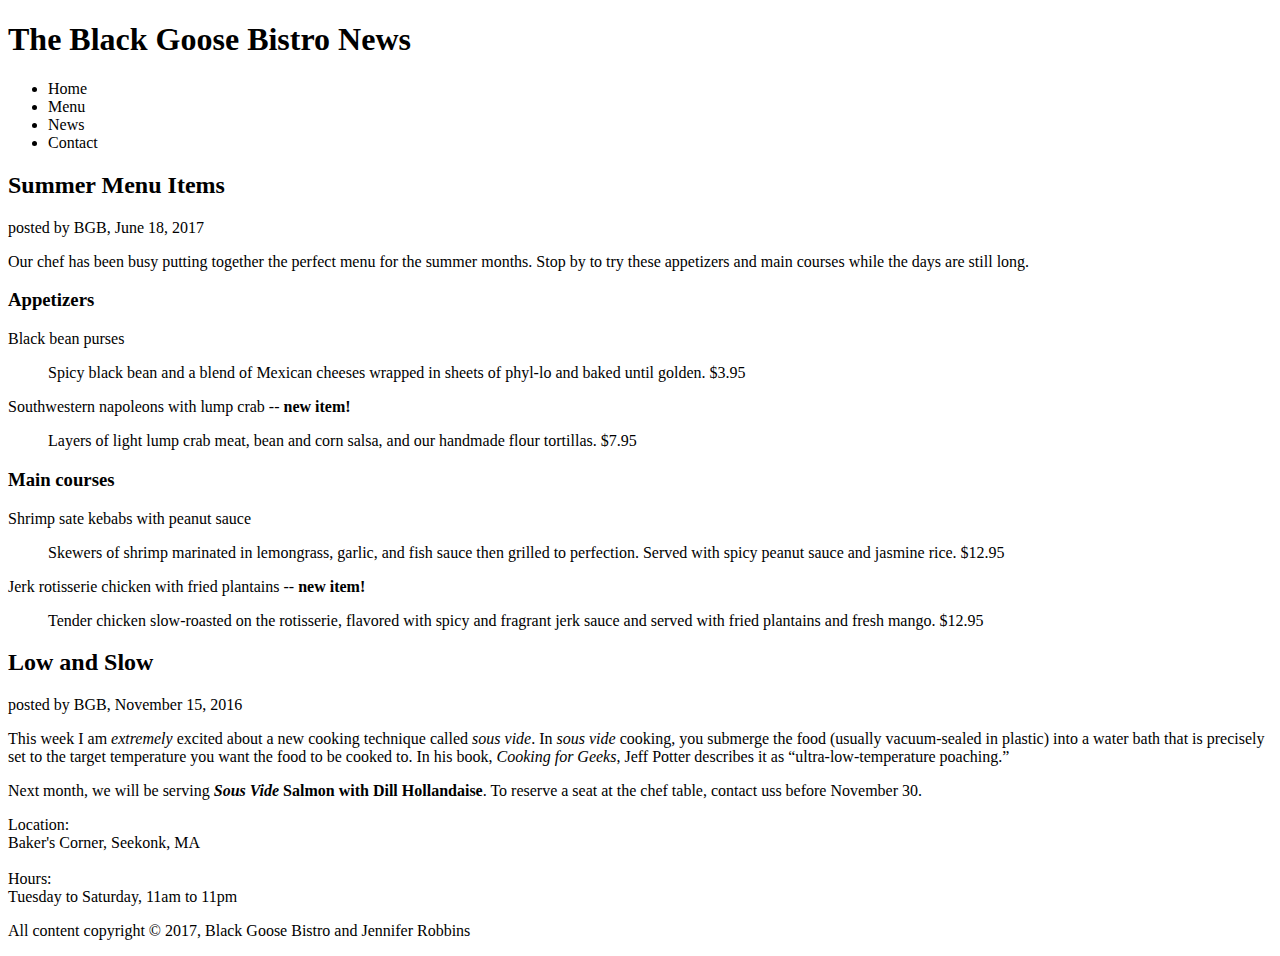
<file: NOMOR 2/index.html>
<!DOCTYPE html>
<html lang="en">

<head>
    <meta charset="UTF-8">
    <meta http-equiv="X-UA-Compatible" content="IE=edge">
    <meta name="viewport" content="width=device-width, initial-scale=1.0">
    <link rel="stylesheet" href="style.css">
    <title>The Black Goose Bistro News</title>
</head>

<body>
    <h1>The Black Goose Bistro News</h1>

    <ul>
        <li>Home</li>
        <li>Menu</li>
        <li>News</li>
        <li>Contact</li>
    </ul>

    <article>
        <h2>Summer Menu Items</h2>
        <p>posted by BGB, June 18, 2017</p>
        <p>Our chef has been busy putting together the perfect menu for the summer months. Stop by to try these
            appetizers and main courses while the days are still long.</p>

        <section id="appetizers">
            <h3>Appetizers</h3>
            <p>Black bean purses</p>
            <p class="price">Spicy black bean and a blend of Mexican cheeses wrapped in sheets of phyl-lo and baked
                until golden. $3.95</p>
            <p>Southwestern napoleons with lump crab -- <strong class="newitem">new item!</strong></p>
            <p class="price">Layers of light lump crab meat, bean and corn salsa, and our handmade flour tortillas.
                $7.95</p>
        </section>

        <section id="maincourses">
            <h3>Main courses</h3>
            <p>Shrimp sate kebabs with peanut sauce</p>
            <p class="price">Skewers of shrimp marinated in lemongrass, garlic, and fish sauce then grilled to
                perfection. Served with spicy peanut sauce and jasmine rice. $12.95</p>
            <p>Jerk rotisserie chicken with fried plantains -- <strong>new item!</strong></p>
            <p class="price">Tender chicken slow-roasted on the rotisserie, flavored with spicy and fragrant jerk sauce
                and served with fried plantains and fresh mango. $12.95</p>
        </section>
    </article>

    <article>
        <h2>Low and Slow</h2>
        <p>posted by BGB, November 15, 2016</p>
        <p>This week I am <em>extremely</em> excited about a new cooking technique called <dfn><i>sous vide</i></dfn>.
            In <i>sous vide</i> cooking, you submerge the food (usually vacuum-sealed in plastic) into a water bath that
            is precisely set to the target temperature you want the food to be cooked to. In his book, <cite>Cooking for
                Geeks</cite>, Jeff Potter describes it as <q>ultra-low-temperature poaching.</q></p>
        <p>Next month, we will be serving <b><i>Sous Vide</i> Salmon with Dill Hollandaise</b>. To reserve a seat at the
            chef table, contact uss before <time datetime="20161130">November 30</time>.</p>
    </article>

    <footer>
        <div class="about">
            <label for="Location">Location: <br>Baker's Corner, Seekonk, MA</label>

            <label for="Hours"><br><br>Hours: <br>Tuesday to Saturday, 11am to 11pm</label>
        </div>

        <p>All content copyright &copy; 2017, Black Goose Bistro and Jennifer Robbins</p>

    </footer>


</body>

</html>
</file>
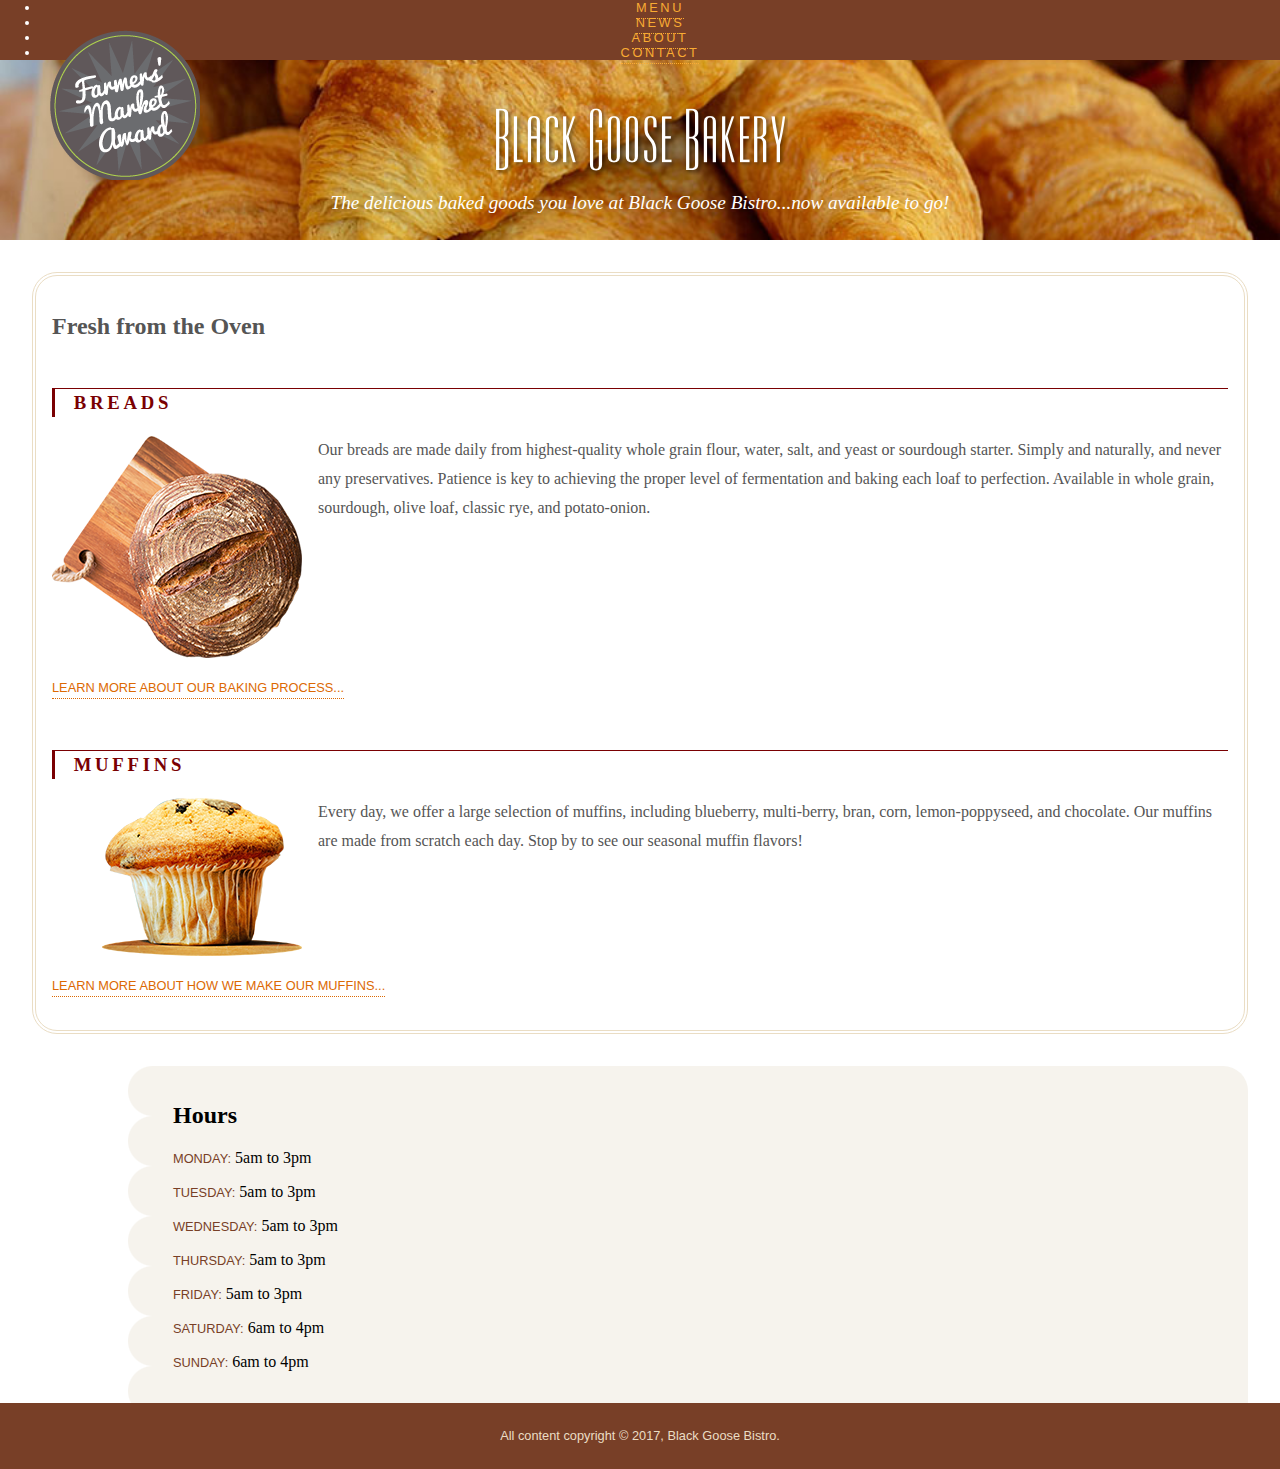
<file: NOMOR 6/index.html>
<!DOCTYPE html>
<html lang="en">
  <head>
    <meta charset="UTF-8" />
    <meta http-equiv="X-UA-Compatible" content="IE=edge" />
    <meta name="viewport" content="width=device-width, initial-scale=1.0" />
    <title>Studi Kasus 6</title>
    <link rel="stylesheet" type="text/css" href="style.css" />
  </head>
  <body>
    <header>
      <nav>
        <ul>
          <li><a href="">Menu</a></li>
          <li><a href="">News</a></li>
          <li><a href="">About</a></li>
          <li><a href="">Contact</a></li>
        </ul>
      </nav>
      <h1><img src="img/bgb_logo.png" alt="Black Goose Bakery" /></h1>
      <p>
        The delicious baked goods you love at Black Goose Bistro...now available
        to go!
      </p>
    </header>

    <main>
      <h2>Fresh from the Oven</h2>
      <h3>Breads</h3>
      <p>
        <img src="img/bread.png" alt="round loaf of bread on cutting board" />
        Our breads are made daily from highest-quality whole grain flour, water,
        salt, and yeast or sourdough starter. Simply and naturally, and never
        any preservatives. Patience is key to achieving the proper level of
        fermentation and baking each loaf to perfection. Available in whole
        grain, sourdough, olive loaf, classic rye, and potato-onion.
      </p>
      <p class="more"><a href="">Learn more about our baking process...</a></p>

      <h3>Muffins</h3>
      <p>
        <img src="img/muffin.png" alt="one chocolate chip muffin" /> Every day,
        we offer a large selection of muffins, including blueberry, multi-berry,
        bran, corn, lemon-poppyseed, and chocolate. Our muffins are made from
        scratch each day. Stop by to see our seasonal muffin flavors!
      </p>
      <p class="more">
        <a href="">Learn more about how we make our muffins...</a>
      </p>
    </main>

    <aside>
      <h2>Hours</h2>
      <p><span class="day">Monday:</span> 5am to 3pm</p>
      <p><span class="day">Tuesday:</span> 5am to 3pm</p>
      <p><span class="day">Wednesday:</span> 5am to 3pm</p>
      <p><span class="day">Thursday:</span> 5am to 3pm</p>
      <p><span class="day">Friday:</span> 5am to 3pm</p>
      <p><span class="day">Saturday:</span> 6am to 4pm</p>
      <p><span class="day">Sunday:</span> 6am to 4pm</p>
    </aside>

    <footer>
      <p>All content copyright &copy; 2017, Black Goose Bistro.</p>
      <div id="award">
        <img
          src="img/award.png"
          alt="Farmers' Market
    Award"
        />
      </div>
    </footer>
  </body>
</html>
</file>
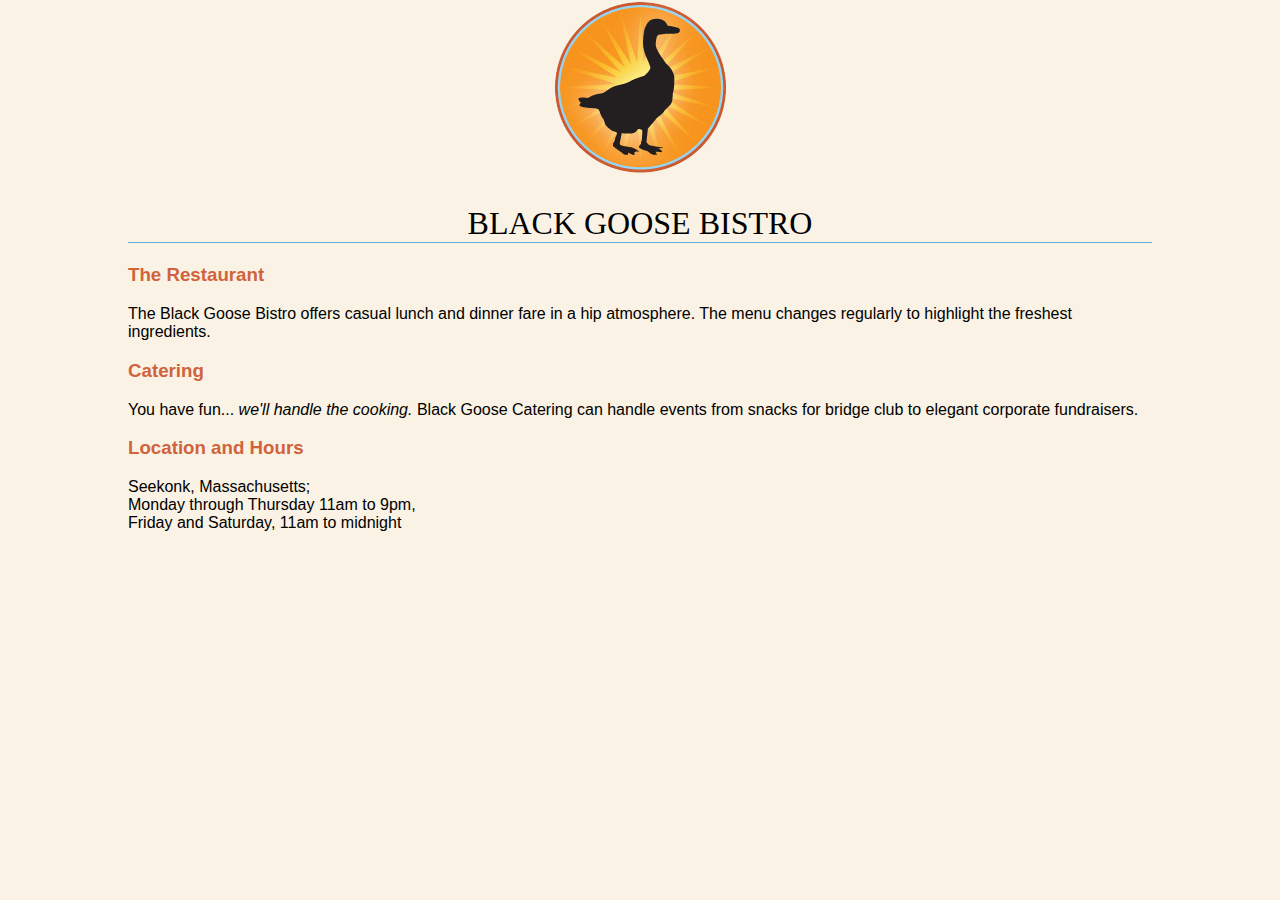
<file: NOMOR 1/bistro.html>
<!DOCTYPE html>
<html lang="en-US">
<head>
	<meta charset="UTF-8">
	<title>GOOSE BISTRO</title>
	<link rel="stylesheet" type="text/css" href="bistro.css">
</head>

<body>
	<div id="apaaja">
		<header>
			<img src="blackgoose.png" style="display: block;margin: auto;" alt="blackGoose">
			<h1 style="color: black">BLACK GOOSE BISTRO</h1>
		</header>
		<section>
			<h3 class=headAll>The Restaurant</h3>
			<p>The Black Goose Bistro offers casual lunch and dinner fare in a hip atmosphere. The menu changes regularly to highlight the freshest ingredients.</p>

			<h3 class=headAll>Catering</h3>
			<p>You have fun... <i>we'll handle the cooking.</i> Black Goose Catering can handle events from snacks for bridge club to elegant corporate fundraisers.</p>

			<h3 class=headAll>Location and Hours</h3>
			<span>Seekonk, Massachusetts; <br> 
			Monday through Thursday 11am to 9pm, <br> 
			Friday and Saturday, 11am to midnight</span>
		</section>
	</div>
</body>
</html>
</file>
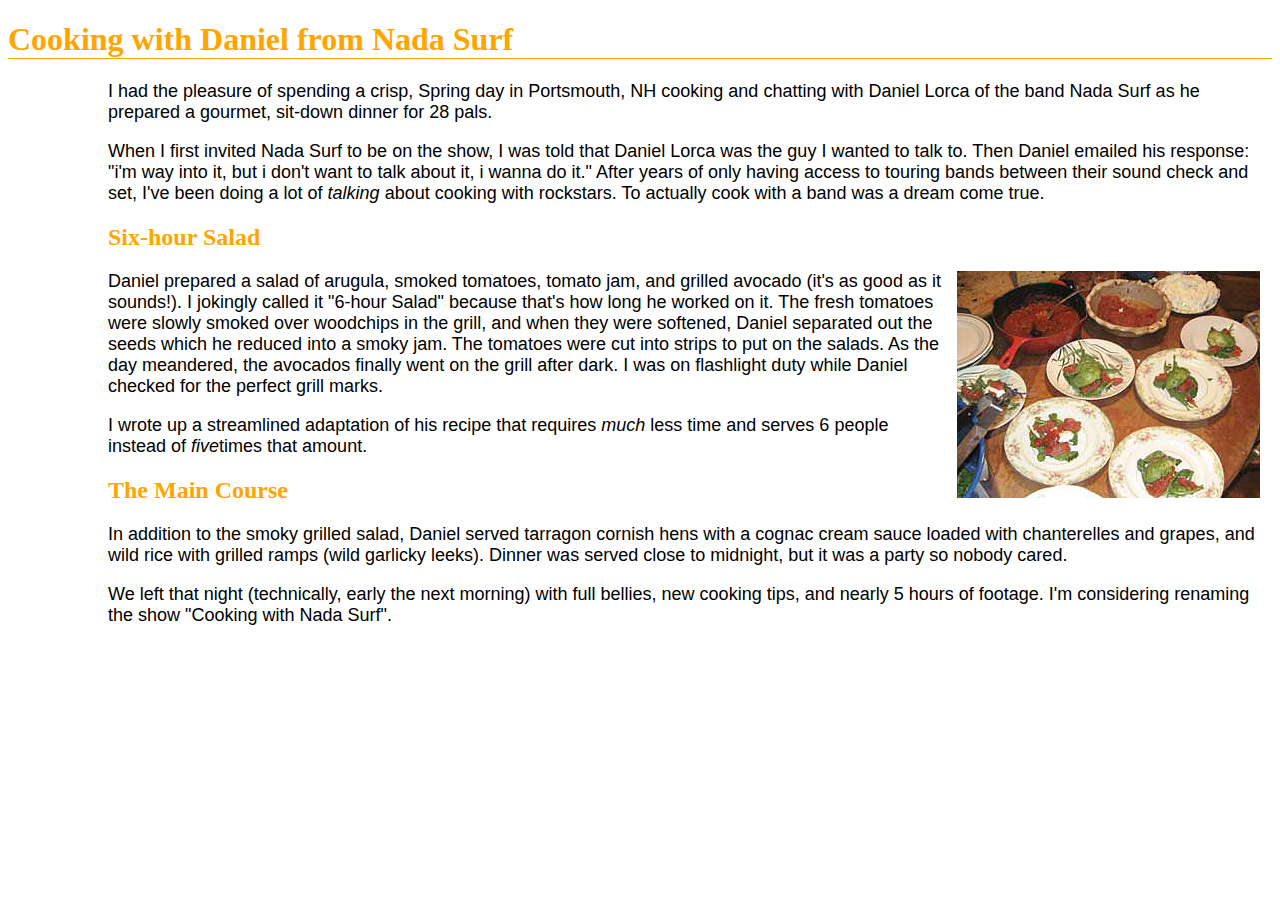
<file: NOMOR 4/cooking.html>
<!doctype html>
<html>
    <head>
        <meta charset="UTF-8">
    <title>Cooking with Nada Surf</title>
    <style>
    h1 {
    color: orange;
    border-bottom: 1px solid orange;
    }

    h2 {
    color: orange;
    margin-left: 100px;
    }
    
    p {
    font-size: large;
    font-family: sans-serif;
    margin-left: 100px;
    }

    img {
    float: right;
    margin: 0 12px;
    }
    </style>
</head>

    <body>
        <h1>Cooking with Daniel from Nada Surf</h1>

        <p>I had the pleasure of spending a crisp, Spring day in Portsmouth, NH cooking and chatting with Daniel Lorca of the band Nada Surf as he prepared a gourmet, sit-down dinner for 28 pals.</p>

        <p>When I first invited Nada Surf to be on the show, I was told that Daniel Lorca was the guy I wanted to talk to. Then Daniel emailed his response: "i'm way into it, but i don't want to talk about it, i wanna do it." After years of only having access to touring bands between their sound check and set, I've been doing a lot of <em>talking</em> about cooking with rockstars. To actually cook with a band was a dream come true.</p>

        <h2>Six-hour Salad</h2>

        <p><img src="salads.jpg" alt="Smoked tomato salads on plates"></p>

        <p>Daniel prepared a salad of arugula, smoked tomatoes, tomato jam, and grilled avocado (it's as good as it sounds!). I jokingly called it "6-hour Salad" because that's how long he worked on it. The fresh tomatoes were slowly smoked over woodchips in the grill, and when they were softened, Daniel separated out the seeds which he reduced into a smoky jam. The tomatoes were cut into strips to put on the salads. As the day meandered, the avocados finally went on the grill after dark. I was on flashlight duty while Daniel checked for the perfect grill marks.</p>

        <p>I wrote up a streamlined adaptation of his recipe that requires <em>much</em> less time and serves 6 people instead of <em>five</em>times that amount.</p>


        <h2>The Main Course</h2>

        <p>In addition to the smoky grilled salad, Daniel served tarragon cornish hens with a cognac cream sauce loaded with chanterelles and grapes, and wild rice with grilled ramps (wild garlicky leeks). Dinner was served close to midnight, but it was a party so nobody cared.</p>

        <p>We left that night (technically, early the next morning) with full bellies, new cooking tips, and nearly 5 hours of footage. I'm considering renaming the show "Cooking with Nada Surf". </p>


    </body>
</html>
</file>
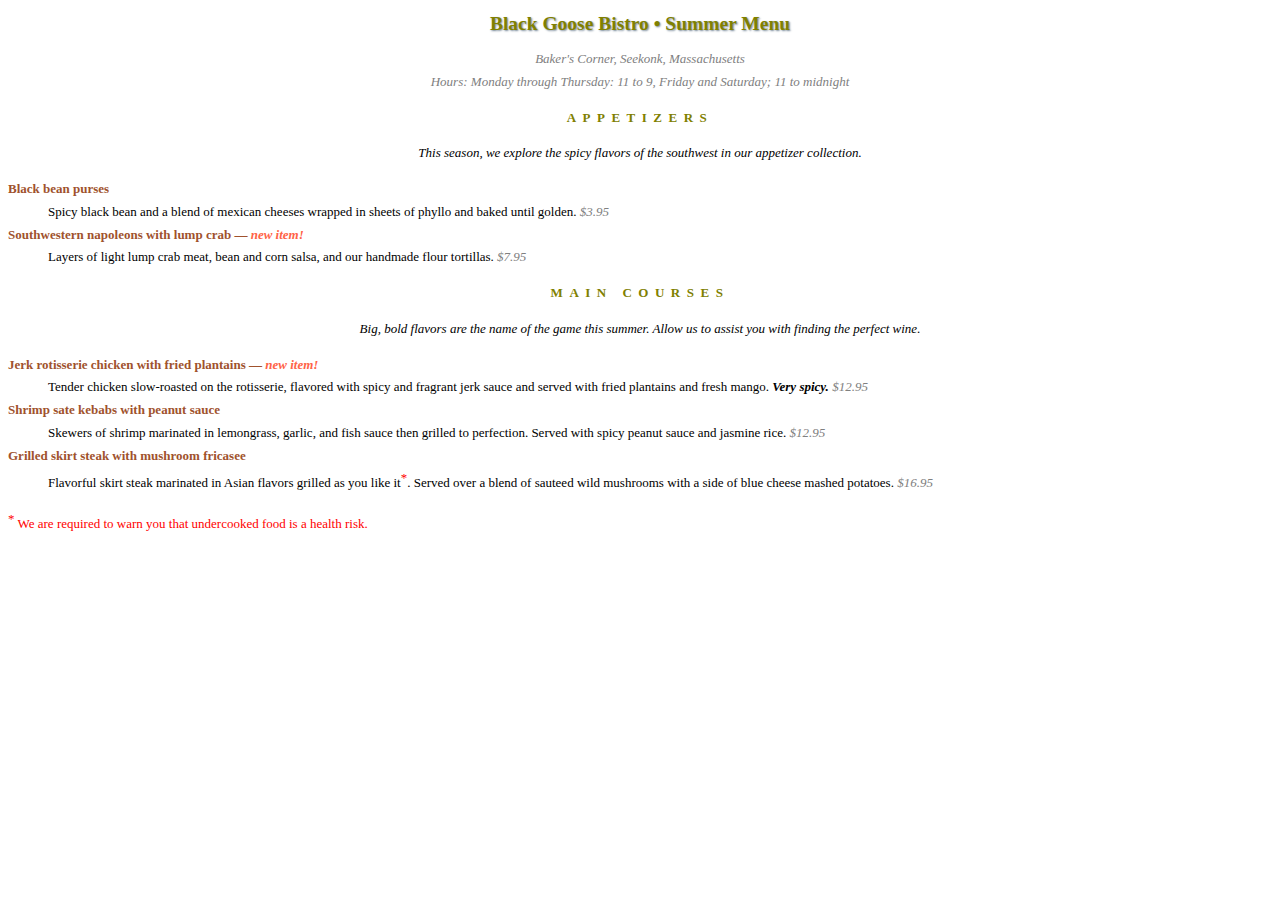
<file: NOMOR 5/indexx.html>
<!DOCTYPE html>
<html lang="en">
  <head>
    <meta charset="UTF-8" />
    <meta http-equiv="X-UA-Compatible" content="IE=edge" />
    <meta name="viewport" content="width=device-width, initial-scale=1.0" />
    <title>Studi Kasus 5</title>
    <link
      href="http://fonts.googleapis.com/css?family=Marko+One"
      rel="stylesheet"
    />
    <link rel="stylesheet" type="text/css" href="style.css" />
  </head>
  <body>
    <div id="info">
      <h1>Black Goose Bistro &bull; Summer Menu</h1>

      <p>
        Baker's Corner, Seekonk, Massachusetts<br />
        <span class="label">Hours: Monday through Thursday:</span> 11 to 9,
        <span class="label">Friday and Saturday;</span> 11 to midnight
      </p>
    </div>

    <div id="appetizers">
      <h2>Appetizers</h2>
      <p>
        This season, we explore the spicy flavors of the southwest in our
        appetizer collection.
      </p>

      <dl>
        <dt>Black bean purses</dt>
        <dd>
          Spicy black bean and a blend of mexican cheeses wrapped in sheets of
          phyllo and baked until golden. <span class="price">$3.95</span>
        </dd>

        <dt class="newitem">
          Southwestern napoleons with lump crab &mdash;
          <strong>new item!</strong>
        </dt>
        <dd>
          Layers of light lump crab meat, bean and corn salsa, and our handmade
          flour tortillas. <span class="price">$7.95</span>
        </dd>
      </dl>
    </div>

    <div id="entrees">
      <h2>Main courses</h2>
      <p>
        Big, bold flavors are the name of the game this summer. Allow us to
        assist you with finding the perfect wine.
      </p>

      <dl>
        <dt class="newitem">
          Jerk rotisserie chicken with fried plantains &mdash;
          <strong>new item!</strong>
        </dt>
        <dd>
          Tender chicken slow-roasted on the rotisserie, flavored with spicy and
          fragrant jerk sauce and served with fried plantains and fresh mango.
          <strong>Very spicy.</strong> <span class="price">$12.95</span>
        </dd>

        <dt>Shrimp sate kebabs with peanut sauce</dt>
        <dd>
          Skewers of shrimp marinated in lemongrass, garlic, and fish sauce then
          grilled to perfection. Served with spicy peanut sauce and jasmine
          rice. <span class="price">$12.95</span>
        </dd>

        <dt>Grilled skirt steak with mushroom fricasee</dt>
        <dd>
          Flavorful skirt steak marinated in Asian flavors grilled as you like
          it<sup>*</sup>. Served over a blend of sauteed wild mushrooms with a
          side of blue cheese mashed potatoes. <span class="price">$16.95</span>
        </dd>
      </dl>
    </div>

    <p class="warning">
      <sup>*</sup> We are required to warn you that undercooked food is a health
      risk.
    </p>
  </body>
</html>
</file>
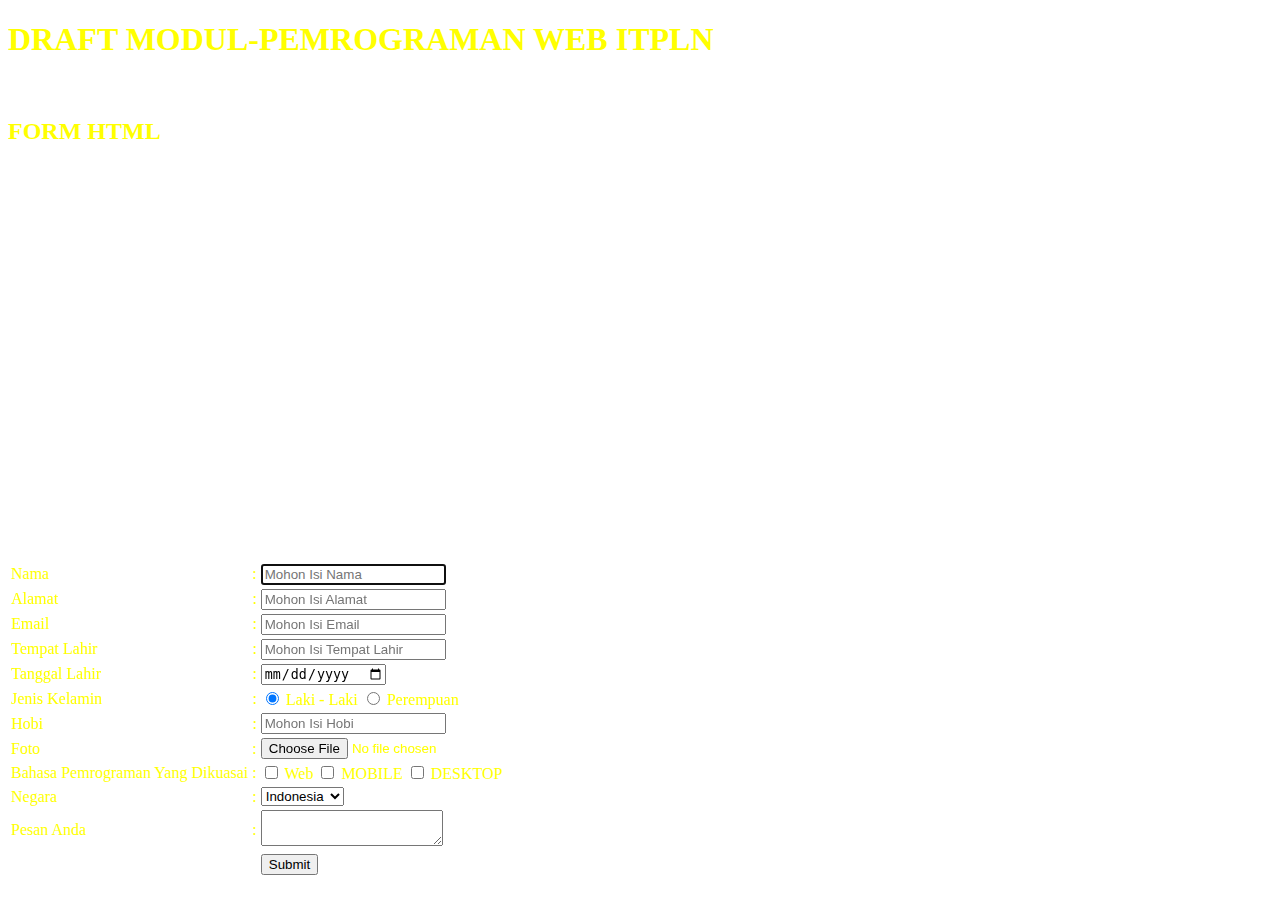
<file: Praktek/formTugas1.html>
<!DOCTYPE html>
<html>
<head>
	<title>FORM HTML</title>
	<style>
		html{
			background-image: url("https://images.freecreatives.com/wp-content/uploads/2016/03/Stunning-Galaxy-Background.jpg");
			background-repeat: no-repeat;
			background-size: cover;}
	</style>
</head> 



<body>


	<style type="text/css">
		h1 {color: yellow;}
		h2 {color: yellow;}
		form {color: yellow;}
		a {color: lightgrey;}
	</style>

	<h1>DRAFT MODUL-PEMROGRAMAN WEB ITPLN</h1>
	<br>
	<form>
	<h2><b>FORM HTML</b></h2>

<table>
			<tr>
				<td><label>Nama</label></td>
				<td>:</td>
				<td><input type="text" placeholder="Mohon Isi Nama"required minlength="5" required maxlength="50" autocomplete="off" autofocus name="Name" name="nama"></td>
			</tr>
	<br/>
	<br/>
			<tr>
				<td><label>Alamat</label></td>
				<td>:</td>
				<td><input type="text" placeholder="Mohon Isi Alamat"required minlength="5" required maxlength="50" autocomplete="off" name="alamat"></td>
			</tr>
	<br/>
	<br/>
			<tr>
				<td><label>Email</label></td>
				<td>:</td>
				<td><input type="email" autocomplete="off" placeholder="Mohon Isi Email" required></td>
			</tr>

	<br/>
	<br/>
			<tr>
				<td><label>Tempat Lahir</label></td>
				<td>:</td>
				<td><input type="text" placeholder="Mohon Isi Tempat Lahir" required minlength="5" required maxlength="10" type="Tempat_Lahir"></td>
			</tr>
	<br>
	<br>

			<tr>
				<td><label>Tanggal Lahir</label></td>
				<td>:</td>
				<td><input required type="date" autofocus name="Tanggal_Lahir"></td>
			</tr>

	<br>
	<br>
			<tr>
				<td><label>Jenis Kelamin</label></td>
				<td>:</td>
				<td><input type="radio" name="jk" value="laki-laki" checked />
				Laki - Laki
				<input type="radio" name="jk" value="perempuan" />
				Perempuan</td>
			</tr>
	<br/>
	<br/>
			<tr>
				<td><label>Hobi</label></td>
				<td>:</td>
				<td><input type="text" placeholder="Mohon Isi Hobi" autocomplete="off" required name="Hobi" title="capital digits"></td>
			</tr>
	<br/>
	<br/>
			<tr>
				<td><label>Foto</label></td>
				<td>:</td>
				<td><input type="file" name="upload" value="" width="200" /></td>
	
	<br/>
	<br/>
			<tr>
				<td><label>Bahasa Pemrograman Yang Dikuasai</label></td>
				<td>:</td>
				<td><input type="checkbox" name="web"> Web
				<input type="checkbox" name="mobile"> MOBILE
				<input type="checkbox" name="desk"> DESKTOP</td>
	<br/>
	<br/>
			<tr>
				<td><label>Negara</label></td>
				<td>:</td>
				<td><select>
				<option>Indonesia</option>
				<option>Amerika</option>
				<option>Malaysia</option>
				<option>Singapura</option>
				<option>Australia</option>
				<option>China</option>
				<option>Rusia</option>
				<option>Egypt</option>
				<option>Brunei</option>
			</tr>
				</td></select>
	<br/>
	<br/>
			<tr>
				<td><label>Pesan Anda</label></td>
				<td>:</td>
				<td><textarea required></textarea></td>
			</tr>
				<td><td></td></td>
				<td><input type="submit" name="Kirim" a href="TerimaKasih.html"></a></td>
	<br>
	<br>	
				

</table>
</form>
</body>
</html>
</file>
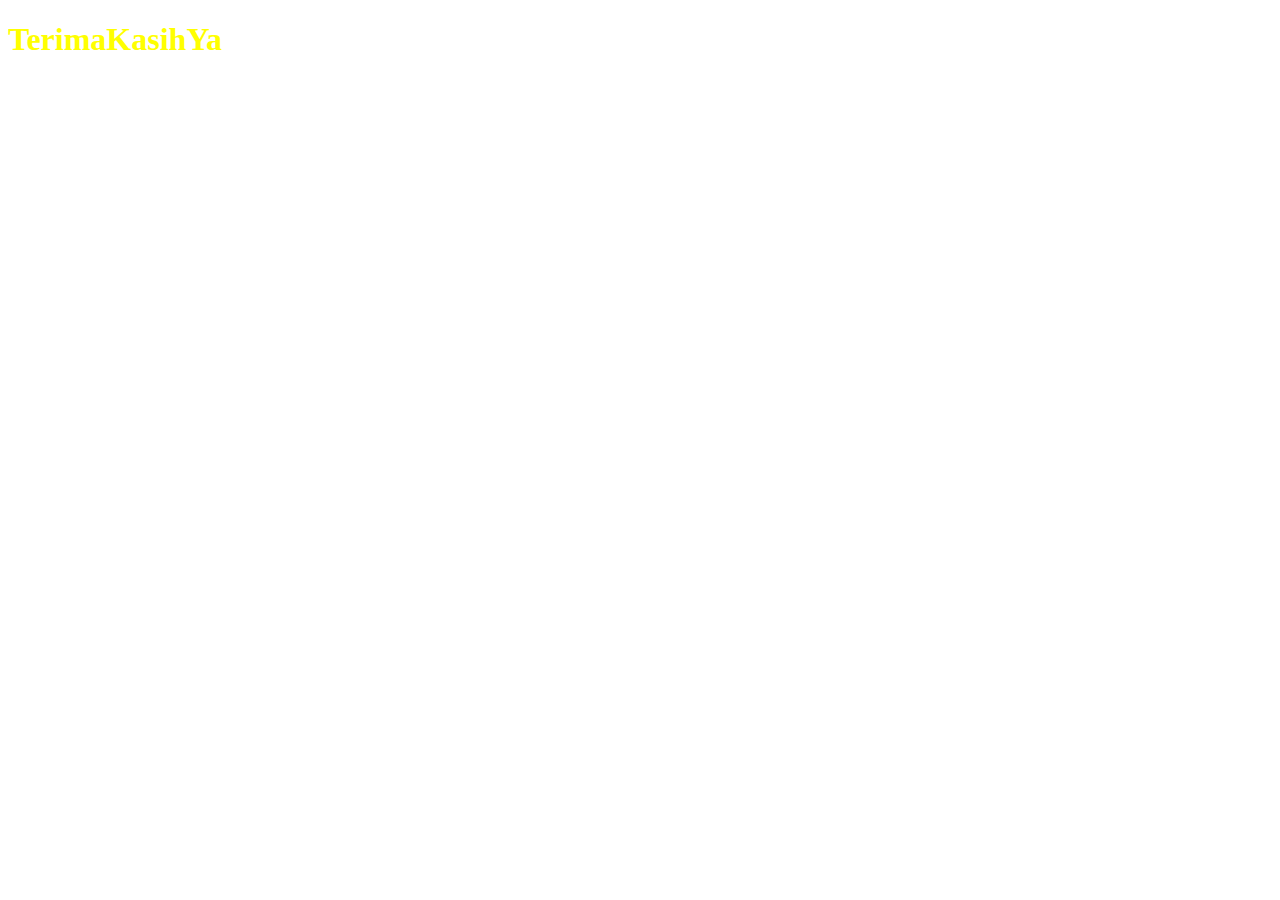
<file: Praktek/TerimaKasih.html>
<!DOCTYPE html>
<html>

<head>
	<style>
		html{
			background-image: url("https://images.freecreatives.com/wp-content/uploads/2016/03/Stunning-Galaxy-Background.jpg");
			background-repeat: no-repeat;
			background-size: cover;}
	</style>
	<title>TERIMA KASIH YA</title>
</head> 



<body>
	<style type="text/css">
		h1 {color: yellow;}
		a {color: white;}
	</style>
	<h1> TerimaKasihYa</h1>
	<a href="formTugas1.html">BackToHome</a>
	
</body>
</html>
</file>
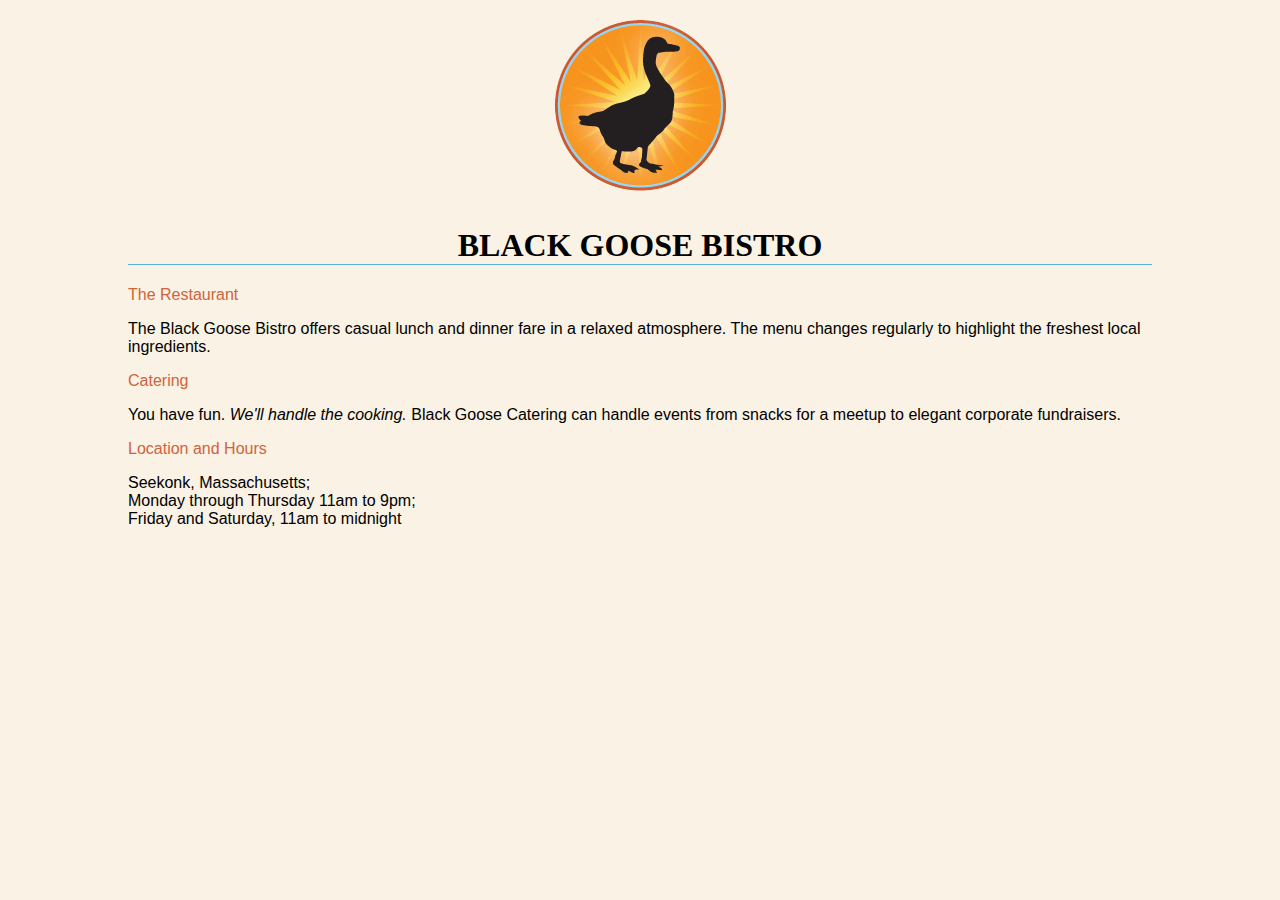
<file: Praktek2/Studi Kasus.html>
<!DOCTYPE html>
<html>
<head>
	<head>
 	<meta charset=”utf-8”>
	<title class="nama">Black Goose Bistro</title>
	</head> 
	<link rel="stylesheet" type="text/css" href="Black Goose Bistro.css">
	</head>
	<style type="text/css">
		body {
		background-color: #faf2e4; margin: 0 10%; font-family: sans-serif;
	} 
	</style>
</head>
<body>
<br>	
	<center><img src="blackgoose.png" ></center>
	<h1 class= "pertama" ><b>Black Goose Bistro</b></h1>
	<p class="kedua">The Restaurant</p>
	<p>The Black Goose Bistro offers casual lunch and dinner fare in a relaxed atmosphere. The menu changes regularly to highlight the freshest local ingredients.</p>
	<p class="kedua">Catering</p>
	<p>You have fun. <i>We'll handle the cooking.</i> Black Goose Catering can handle events from snacks for a meetup to elegant corporate fundraisers.</p>
	<p class="kedua">Location and Hours</p>
	<p>Seekonk, Massachusetts;<br>
	Monday through Thursday 11am to 9pm;<br> 
	Friday and Saturday, 11am to midnight</p>


</body>
</html>
</file>
<file: NOMOR 2/style.css>
.price {
    margin-left: 40px;
    padding-top: 0%;
}
Footer
</file>
<file: NOMOR 6/style.css>
html {
  box-sizing: border-box;
}
* {
  box-sizing: inherit;
}

body {
  font-family: Georgia, serif;
  font-size: 100%;
  background-color: white;
  margin: 0;
}

/* link styles */
a:link,
a:visited {
  color: #dc6903;
}
a:focus,
a:hover,
a:active {
  color: #f9ab33;
}

a {
  text-decoration: none;
  border-bottom: 1px dotted;
  padding-bottom: 0.2em;
}

/* header styles */
header {
  color: white;
  background: url(img/croissants_banner.jpg) no-repeat center center;
  background-size: cover;
  text-align: center;
  height: 15em;
}
header p {
  font-style: italic;
  font-size: 1.2em;
  margin-top: -12px;
}
header h1 {
  margin-top: 1.5em;
}

/* nav styles */
nav,
footer {
  font-family: verdana, sans-serif;
  background-color: #783f27;
}
nav ul li a:link,
nav ul li a:visited {
  color: #f9ab33;
}
nav ul li a:focus,
nav ul li a:hover,
nav ul li a:active {
  color: #fff;
}
nav ul {
  margin: 0;
}
nav ul li {
  font-size: 0.8em;
  text-transform: uppercase;
  letter-spacing: 0.2em;
}

/* main "products" styles */
main {
  font-family: "Stint Ultra Expanded", Georgia, serif;
  background-color: white;
  line-height: 1.8em;
  color: #555;
  padding: 1em;
  border: double 4px #eaddc4;
  border-radius: 25px;
  margin: 2.5%;
}
main img {
  float: left;
  float: left;
  margin: 0 1em 1em 0;
}
img[src*="muffin"] {
  margin-left: 50px;
}
h3 {
  text-transform: uppercase;
  letter-spacing: 0.2em;
  color: #7a0002;
  border-top: 1px solid;
  border-left: 3px solid;
  padding-left: 1em;
  margin-top: 2.5em;
}
p.more {
  font-family: verdana, sans-serif;
  text-transform: uppercase;
  font-size: 0.8em;
  clear: left;
}

/* aside "hours" styles */
aside {
  background: url(img/scallop.png) repeat-y left top;
  background-color: #f6f3ed;
  padding: 1em;
  padding-left: 45px;
  border-top-right-radius: 25px;
  margin: 1em 2.5% 0 10%;
}
/* misc styles */
footer {
  color: #eaddc4;
  text-align: center;
  font-size: 0.8em;
  padding: 1em;
}
h2 {
  font-family: "Stint Ultra Expanded", Geprgia, serif;
}
.day {
  color: #783f27;
  font-family: verdana, sans-serif;
  font-size: 0.8em;
  text-transform: uppercase;
}
#award {
  position: fixed;
  top: 30px;
  left: 50px;
}
</file>
<file: NOMOR 1/bistro.css>
.center
{
	text-align: center;
}

body {
background-color: #faf2e4; margin: 0 10%; font-family: sans-serif;
}
h1 {
text-align: center;
font-family: serif;
font-weight: normal;
text-transform: uppercase;
border-bottom: 1px solid #57b1dc;
margin-top: 30px;
}
h2 {
color: #d1633c;
font-size: 1em;
}
h3 {
color: #d1633c;
font-size: brown;
}
`
</file>
<file: NOMOR 5/style.css>
body {
  font-family: Georgia, serif;
  font-size: small;
  line-height: 1.75em;
}

h1 {
  font: bold 1.5em “Marko One”, Georgia, serif;
  color: olive;
  text-shadow: 0.05em 0.05em 0.1em lightslategray;
}

#info p {
  font-style: italic;
  color: gray;
}

#info {
  text-align: center;
}

#appetizers h2 {
  font-size: 1em;
  text-transform: uppercase;
  letter-spacing: 0.5em;
  color: olive;
  text-align: center;
}

#entrees h2 {
  font-size: 1em;
  text-transform: uppercase;
  letter-spacing: 0.5em;
  color: olive;
  text-align: center;
}

h2 + p {
  text-align: center;
  font-style: italic;
}

Dt {
  font-weight: bold;
  color: sienna;
}

strong {
  font-style: italic;
}

dt strong {
  color: tomato;
}

p.warning,
sup {
  font-size: small;
  color: red;
}

.price {
  font-family: Georgia, serif;
  font-style: italic;
  color: gray;
}
</file>
<file: Praktek2/Black Goose Bistro.css>
.pertama{
	text-align: center;
	font-family: serif;
	font-weight: normal;
	text-transform: uppercase;
	border-bottom: 1px solid #57b1dc;
	margin-top: 30px;
	} 
.kedua{
	color: #d1633c;
	font-size: 1em;
}
.nama{
	margin: center;
}
</file>
